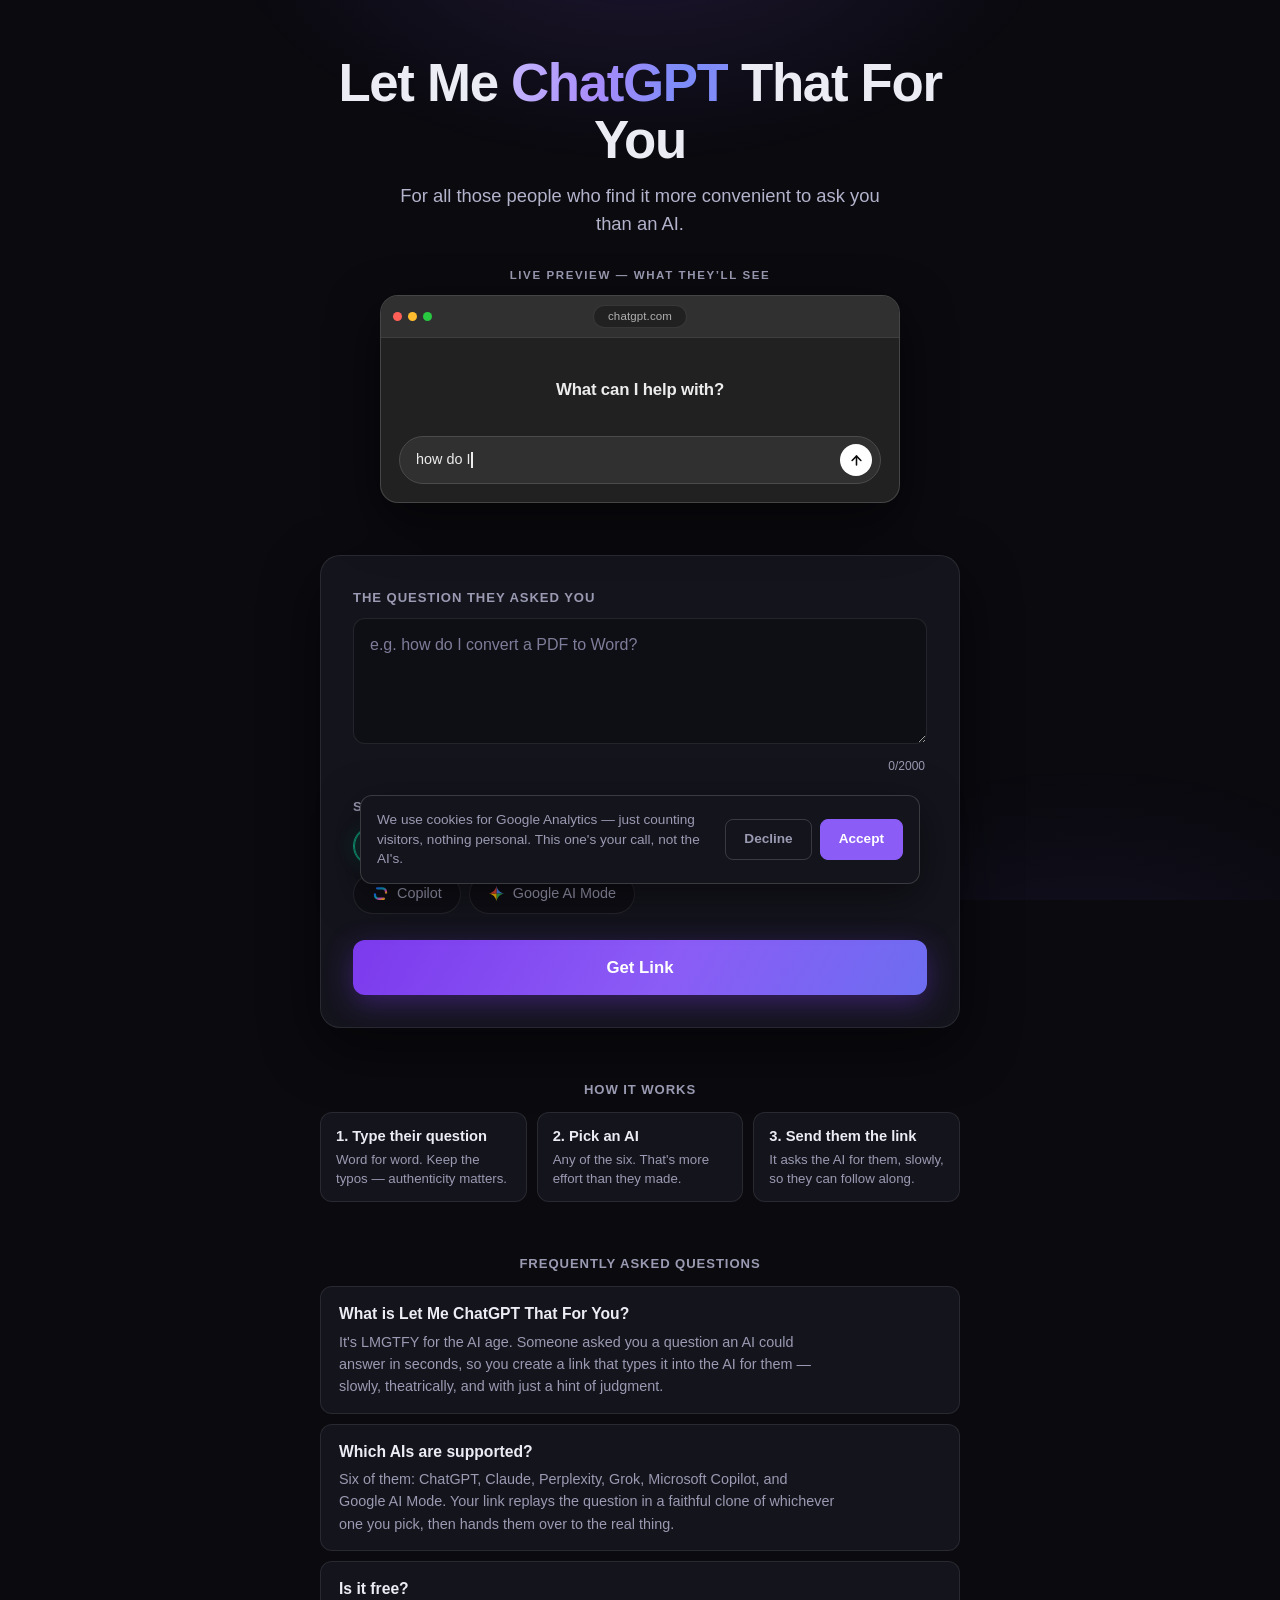
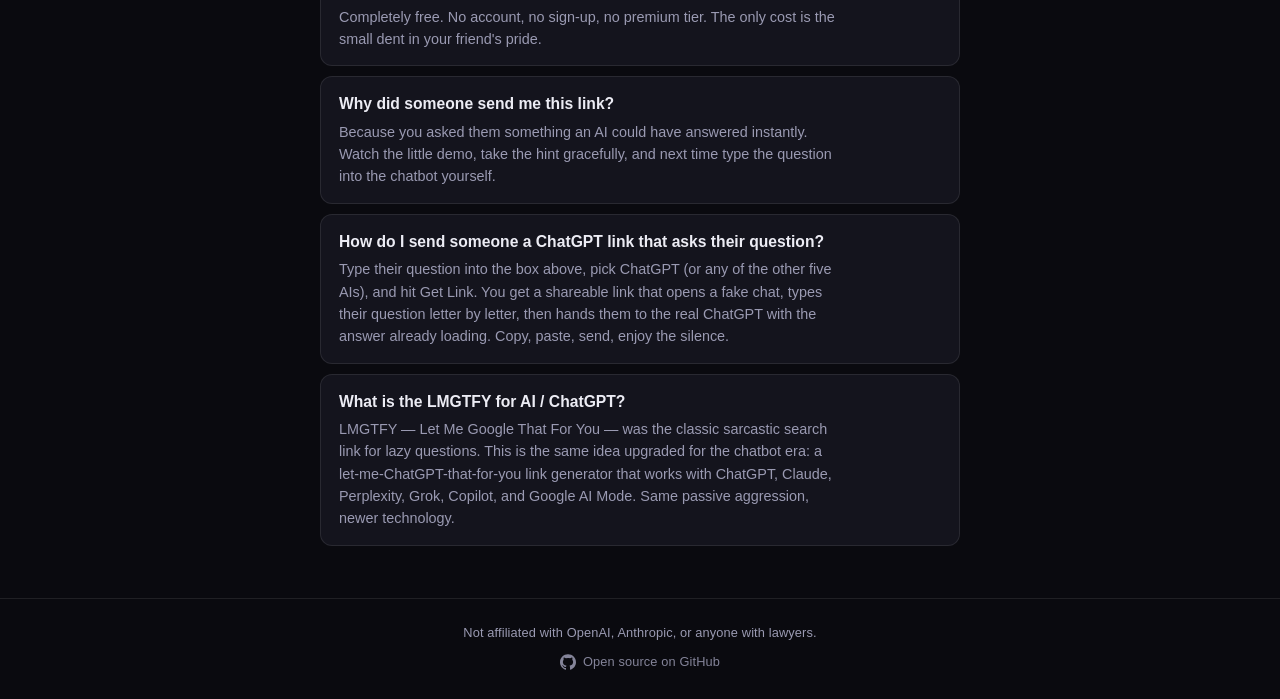
<file: index.html>
<!doctype html>
<html lang="en">
<head>
  <meta charset="utf-8">
  <meta name="viewport" content="width=device-width, initial-scale=1">
  <!-- Google Analytics (GA4) -->
  <script async src="https://www.googletagmanager.com/gtag/js?id=G-6Q1SXF8J2K"></script>
  <script>
    window.dataLayer = window.dataLayer || [];
    function gtag(){dataLayer.push(arguments);}
    gtag('js', new Date());
    // Consent Mode v2 — everything denied by default (cookieless) until the
    // visitor opts in via the banner; honor any previously stored choice.
    gtag('consent', 'default', {
      ad_storage: 'denied',
      ad_user_data: 'denied',
      ad_personalization: 'denied',
      analytics_storage: 'denied'
    });
    try {
      if (localStorage.getItem('lmcgtfy-consent') === 'granted') {
        gtag('consent', 'update', { analytics_storage: 'granted' });
      }
    } catch (e) {}
    gtag('config', 'G-6Q1SXF8J2K');
  </script>
  <title>Let Me ChatGPT That For You — Send a Link That Asks the AI</title>
  <meta name="description" content="Let me ChatGPT that for you — the LMGTFY for AI. Type their question, pick ChatGPT, Claude, Perplexity, Grok, Copilot or Google AI Mode, and send the link.">
  <link rel="canonical" href="https://www.lmcgtfy.lol/">
  <meta property="og:title" content="Let Me ChatGPT That For You">
  <meta property="og:description" content="The LMGTFY for AI. Type their question, pick an AI, send them a link that does the asking for them.">
  <meta property="og:type" content="website">
  <meta property="og:url" content="https://www.lmcgtfy.lol/">
  <meta property="og:site_name" content="Let Me ChatGPT That For You">
  <meta property="og:locale" content="en_US">
  <meta property="og:image" content="https://www.lmcgtfy.lol/og.png">
  <meta property="og:image:width" content="1200">
  <meta property="og:image:height" content="630">
  <meta property="og:image:alt" content="Let Me ChatGPT That For You — a fake AI chat composer typing someone's question">
  <meta name="twitter:card" content="summary_large_image">
  <meta name="twitter:title" content="Let Me ChatGPT That For You">
  <meta name="twitter:description" content="The LMGTFY for AI. Type their question, pick an AI, send them a link that does the asking for them.">
  <meta name="twitter:image" content="https://www.lmcgtfy.lol/og.png">
  <meta name="twitter:image:alt" content="Let Me ChatGPT That For You — a fake AI chat composer typing someone's question">
  <meta name="theme-color" content="#0a0a0f">
  <link rel="icon" href="data:image/svg+xml,%3Csvg xmlns='http://www.w3.org/2000/svg' viewBox='0 0 100 100'%3E%3Ctext y='.9em' font-size='90'%3E&%23129302;%3C/text%3E%3C/svg%3E">
  <link rel="icon" type="image/png" sizes="32x32" href="favicon-32.png">
  <link rel="apple-touch-icon" sizes="180x180" href="apple-touch-icon.png">
  <link rel="stylesheet" href="style.css">
  <script>
    // Pre-paint mode switch: on a share link (?q=...) hide the creator
    // landing before first paint so the playback prank never flashes the
    // builder UI. Mirrors app.js's q.trim() check; app.js still runs the show.
    try {
      var _q = new URLSearchParams(location.search).get('q');
      if (_q && _q.trim()) document.documentElement.className = 'is-playback';
    } catch (e) {}
  </script>
  <script type="application/ld+json">
  {
    "@context": "https://schema.org",
    "@type": "WebSite",
    "name": "Let Me ChatGPT That For You",
    "alternateName": "LMCGTFY",
    "url": "https://www.lmcgtfy.lol/"
  }
  </script>
  <script type="application/ld+json">
  {
    "@context": "https://schema.org",
    "@type": "WebApplication",
    "name": "Let Me ChatGPT That For You",
    "url": "https://www.lmcgtfy.lol/",
    "description": "Create a shareable link that types someone's question into ChatGPT, Claude, Perplexity, Grok, Copilot, or Google AI Mode for them — the LMGTFY for AI.",
    "applicationCategory": "EntertainmentApplication",
    "operatingSystem": "Any",
    "browserRequirements": "Requires JavaScript",
    "offers": {
      "@type": "Offer",
      "price": "0",
      "priceCurrency": "USD"
    }
  }
  </script>
  <script type="application/ld+json">
  {
    "@context": "https://schema.org",
    "@type": "FAQPage",
    "mainEntity": [
      {
        "@type": "Question",
        "name": "What is Let Me ChatGPT That For You?",
        "acceptedAnswer": {
          "@type": "Answer",
          "text": "It's LMGTFY for the AI age. Someone asked you a question an AI could answer in seconds, so you create a link that types it into the AI for them — slowly, theatrically, and with just a hint of judgment."
        }
      },
      {
        "@type": "Question",
        "name": "Which AIs are supported?",
        "acceptedAnswer": {
          "@type": "Answer",
          "text": "Six of them: ChatGPT, Claude, Perplexity, Grok, Microsoft Copilot, and Google AI Mode. Your link replays the question in a faithful clone of whichever one you pick, then hands them over to the real thing."
        }
      },
      {
        "@type": "Question",
        "name": "Is it free?",
        "acceptedAnswer": {
          "@type": "Answer",
          "text": "Completely free. No account, no sign-up, no premium tier. The only cost is the small dent in your friend's pride."
        }
      },
      {
        "@type": "Question",
        "name": "Why did someone send me this link?",
        "acceptedAnswer": {
          "@type": "Answer",
          "text": "Because you asked them something an AI could have answered instantly. Watch the little demo, take the hint gracefully, and next time type the question into the chatbot yourself."
        }
      },
      {
        "@type": "Question",
        "name": "How do I send someone a ChatGPT link that asks their question?",
        "acceptedAnswer": {
          "@type": "Answer",
          "text": "Type their question into the box above, pick ChatGPT (or any of the other five AIs), and hit Get Link. You get a shareable link that opens a fake chat, types their question letter by letter, then hands them to the real ChatGPT with the answer already loading. Copy, paste, send, enjoy the silence."
        }
      },
      {
        "@type": "Question",
        "name": "What is the LMGTFY for AI / ChatGPT?",
        "acceptedAnswer": {
          "@type": "Answer",
          "text": "LMGTFY — Let Me Google That For You — was the classic sarcastic search link for lazy questions. This is the same idea upgraded for the chatbot era: a let-me-ChatGPT-that-for-you link generator that works with ChatGPT, Claude, Perplexity, Grok, Copilot, and Google AI Mode. Same passive aggression, newer technology."
        }
      }
    ]
  }
  </script>
</head>
<body>

  <!-- ============ Inline logo sprites (geometric approximations, no external assets) ============ -->
  <svg width="0" height="0" style="position:absolute" aria-hidden="true" focusable="false">
    <defs>
      <linearGradient id="copilot-grad" x1="0" y1="0" x2="1" y2="1">
        <stop offset="0" stop-color="#1b6ef3"/>
        <stop offset=".4" stop-color="#00b3c6"/>
        <stop offset=".75" stop-color="#df4ec8"/>
        <stop offset="1" stop-color="#f7a829"/>
      </linearGradient>

      <!-- OpenAI-style hexagonal knot: one petal arc repeated 6x -->
      <symbol id="logo-chatgpt" viewBox="0 0 24 24">
        <g fill="none" stroke="currentColor" stroke-width="2" stroke-linecap="round" stroke-linejoin="round">
          <path d="M12 3.2a4.1 4.1 0 0 1 4.1 4.1v4.7"/>
          <path d="M12 3.2a4.1 4.1 0 0 1 4.1 4.1v4.7" transform="rotate(60 12 12)"/>
          <path d="M12 3.2a4.1 4.1 0 0 1 4.1 4.1v4.7" transform="rotate(120 12 12)"/>
          <path d="M12 3.2a4.1 4.1 0 0 1 4.1 4.1v4.7" transform="rotate(180 12 12)"/>
          <path d="M12 3.2a4.1 4.1 0 0 1 4.1 4.1v4.7" transform="rotate(240 12 12)"/>
          <path d="M12 3.2a4.1 4.1 0 0 1 4.1 4.1v4.7" transform="rotate(300 12 12)"/>
        </g>
      </symbol>

      <!-- Claude starburst: 10 tapered rays, alternating long/short -->
      <symbol id="logo-claude" viewBox="0 0 24 24">
        <g fill="#d97757">
          <path d="M11.2 12.5 12 2.4l.8 10.1Z"/>
          <path d="M11.2 12.5 12 4.3l.8 8.2Z" transform="rotate(36 12 12)"/>
          <path d="M11.2 12.5 12 2.4l.8 10.1Z" transform="rotate(72 12 12)"/>
          <path d="M11.2 12.5 12 4.3l.8 8.2Z" transform="rotate(108 12 12)"/>
          <path d="M11.2 12.5 12 2.4l.8 10.1Z" transform="rotate(144 12 12)"/>
          <path d="M11.2 12.5 12 4.3l.8 8.2Z" transform="rotate(180 12 12)"/>
          <path d="M11.2 12.5 12 2.4l.8 10.1Z" transform="rotate(216 12 12)"/>
          <path d="M11.2 12.5 12 4.3l.8 8.2Z" transform="rotate(252 12 12)"/>
          <path d="M11.2 12.5 12 2.4l.8 10.1Z" transform="rotate(288 12 12)"/>
          <path d="M11.2 12.5 12 4.3l.8 8.2Z" transform="rotate(324 12 12)"/>
        </g>
      </symbol>

      <!-- Perplexity: angular hourglass knot -->
      <symbol id="logo-perplexity" viewBox="0 0 24 24">
        <g fill="none" stroke="#20808d" stroke-width="2.2" stroke-linecap="round" stroke-linejoin="round">
          <path d="M12 2.5v19"/>
          <path d="M5 3v5.5l7 3.5 7-3.5V3"/>
          <path d="M5 21v-5.5l7-3.5 7 3.5V21"/>
        </g>
      </symbol>

      <!-- xAI-style diagonal slash mark -->
      <symbol id="logo-grok" viewBox="0 0 24 24">
        <g fill="currentColor">
          <path d="M17.6 2.5h3.5L8.4 21.5H4.9Z"/>
          <path d="M4.9 2.5h3.5l4.9 7.4-1.8 2.7Z"/>
        </g>
      </symbol>

      <!-- Copilot: two rounded ribbons forming a loop, gradient -->
      <symbol id="logo-copilot" viewBox="0 0 24 24">
        <g fill="none" stroke="url(#copilot-grad)" stroke-width="3.2" stroke-linecap="round">
          <path d="M7.2 4.6h7.2a5.4 5.4 0 0 1 5.4 5.4v.9"/>
          <path d="M16.8 19.4H9.6a5.4 5.4 0 0 1-5.4-5.4v-.9"/>
        </g>
      </symbol>

      <!-- Google AI Mode: 4-point star in the four Google colors -->
      <symbol id="logo-aimode" viewBox="0 0 24 24">
        <path fill="#4285f4" d="M12 1C13 6.8 17.2 11 23 12H12Z"/>
        <path fill="#34a853" d="M23 12C17.2 13 13 17.2 12 23V12Z"/>
        <path fill="#fbbc05" d="M12 23C11 17.2 6.8 13 1 12H12Z"/>
        <path fill="#ea4335" d="M1 12C6.8 11 11 6.8 12 1V12Z"/>
      </symbol>
    </defs>
  </svg>

  <!-- ============ CREATOR MODE ============ -->
  <main id="creator">
    <header class="hero">
      <h1>Let Me <span class="accent-text">ChatGPT</span> That For You</h1>
      <p class="tagline">For all those people who find it more convenient to ask you than an AI.</p>

      <p class="demo-label">Live preview &mdash; what they&rsquo;ll see</p>

      <!-- Decorative looping demo: cycles all 6 AI themes. Never focusable. -->
      <div id="hero-demo" class="hero-demo theme-chatgpt" aria-hidden="true">
        <div class="demo-window">
          <div class="demo-chrome">
            <span class="demo-dots"><i></i><i></i><i></i></span>
            <span class="demo-url" id="demo-url">chatgpt.com</span>
            <span class="demo-chrome-end"></span>
          </div>
          <div class="demo-body">
            <div class="demo-greeting">
              <svg class="demo-logo" focusable="false"><use id="demo-logo-use" href="#logo-chatgpt"></use></svg>
              <p class="demo-heading" id="demo-heading">What can I help with?</p>
            </div>
            <div class="demo-composer" id="demo-composer">
              <div class="demo-input">
                <span id="demo-placeholder" class="demo-placeholder">Ask anything</span><span id="demo-typed"></span><span id="demo-caret" class="demo-caret" hidden></span>
              </div>
              <span class="demo-send" id="demo-send">
                <svg viewBox="0 0 24 24" width="15" height="15" fill="none" stroke="currentColor" stroke-width="2.5" stroke-linecap="round" stroke-linejoin="round" focusable="false"><path d="M12 19V5"/><path d="M5 12l7-7 7 7"/></svg>
              </span>
            </div>
            <div class="demo-overlay" id="demo-overlay" hidden><p>See? That wasn&rsquo;t so hard.</p></div>
          </div>
        </div>
      </div>
    </header>

    <section class="builder" aria-label="Link builder">
      <label class="field-label" for="prompt-input">The question they asked you</label>
      <textarea id="prompt-input" maxlength="2000" rows="4"
        placeholder="e.g. how do I convert a PDF to Word?" spellcheck="false"></textarea>
      <div class="char-row"><span id="char-count">0</span>/2000</div>

      <div class="field-label">Send them to</div>
      <div class="ai-picker" role="radiogroup" aria-label="Pick an AI">
        <button type="button" class="pill selected" role="radio" aria-checked="true"  data-ai="chatgpt"><svg class="pill-logo" aria-hidden="true" focusable="false"><use href="#logo-chatgpt"></use></svg><span>ChatGPT</span></button>
        <button type="button" class="pill" role="radio" aria-checked="false" data-ai="claude"><svg class="pill-logo" aria-hidden="true" focusable="false"><use href="#logo-claude"></use></svg><span>Claude</span></button>
        <button type="button" class="pill" role="radio" aria-checked="false" data-ai="perplexity"><svg class="pill-logo" aria-hidden="true" focusable="false"><use href="#logo-perplexity"></use></svg><span>Perplexity</span></button>
        <button type="button" class="pill" role="radio" aria-checked="false" data-ai="grok"><svg class="pill-logo" aria-hidden="true" focusable="false"><use href="#logo-grok"></use></svg><span>Grok</span></button>
        <button type="button" class="pill" role="radio" aria-checked="false" data-ai="copilot"><svg class="pill-logo" aria-hidden="true" focusable="false"><use href="#logo-copilot"></use></svg><span>Copilot</span></button>
        <button type="button" class="pill" role="radio" aria-checked="false" data-ai="aimode"><svg class="pill-logo" aria-hidden="true" focusable="false"><use href="#logo-aimode"></use></svg><span>Google AI Mode</span></button>
      </div>

      <button id="generate-btn" class="btn-primary" type="button">Get Link</button>

      <div id="result" class="result" hidden>
        <input id="share-url" type="text" readonly aria-label="Shareable link">
        <div class="result-actions">
          <button id="copy-btn" class="btn-secondary" type="button" aria-live="polite" aria-label="Copy link to clipboard">Copy</button>
          <button id="preview-btn" class="btn-secondary" type="button" aria-label="Preview the link in a new tab">Preview</button>
        </div>
      </div>
    </section>

    <section class="how" aria-labelledby="how-heading">
      <h2 id="how-heading">How it works</h2>
      <ol class="steps">
        <li><strong>1. Type their question</strong><span>Word for word. Keep the typos — authenticity matters.</span></li>
        <li><strong>2. Pick an AI</strong><span>Any of the six. That's more effort than they made.</span></li>
        <li><strong>3. Send them the link</strong><span>It asks the AI for them, slowly, so they can follow along.</span></li>
      </ol>
    </section>

    <section class="faq" aria-labelledby="faq-heading">
      <h2 id="faq-heading">Frequently asked questions</h2>
      <div class="faq-item">
        <h3>What is Let Me ChatGPT That For You?</h3>
        <p>It's LMGTFY for the AI age. Someone asked you a question an AI could answer in seconds, so you create a link that types it into the AI for them — slowly, theatrically, and with just a hint of judgment.</p>
      </div>
      <div class="faq-item">
        <h3>Which AIs are supported?</h3>
        <p>Six of them: ChatGPT, Claude, Perplexity, Grok, Microsoft Copilot, and Google AI Mode. Your link replays the question in a faithful clone of whichever one you pick, then hands them over to the real thing.</p>
      </div>
      <div class="faq-item">
        <h3>Is it free?</h3>
        <p>Completely free. No account, no sign-up, no premium tier. The only cost is the small dent in your friend's pride.</p>
      </div>
      <div class="faq-item">
        <h3>Why did someone send me this link?</h3>
        <p>Because you asked them something an AI could have answered instantly. Watch the little demo, take the hint gracefully, and next time type the question into the chatbot yourself.</p>
      </div>
      <div class="faq-item">
        <h3>How do I send someone a ChatGPT link that asks their question?</h3>
        <p>Type their question into the box above, pick ChatGPT (or any of the other five AIs), and hit Get Link. You get a shareable link that opens a fake chat, types their question letter by letter, then hands them to the real ChatGPT with the answer already loading. Copy, paste, send, enjoy the silence.</p>
      </div>
      <div class="faq-item">
        <h3>What is the LMGTFY for AI / ChatGPT?</h3>
        <p>LMGTFY — Let Me Google That For You — was the classic sarcastic search link for lazy questions. This is the same idea upgraded for the chatbot era: a let-me-ChatGPT-that-for-you link generator that works with ChatGPT, Claude, Perplexity, Grok, Copilot, and Google AI Mode. Same passive aggression, newer technology.</p>
      </div>
    </section>
  </main>

  <!-- ============ PLAYBACK MODE ============ -->
  <main id="playback" hidden>
    <a id="skip-link" class="skip" href="#">Skip &rarr;</a>
    <div class="stage" aria-hidden="true">
      <div class="stage-greeting">
        <svg class="stage-logo" aria-hidden="true" focusable="false"><use id="stage-logo-use" href="#logo-chatgpt"></use></svg>
        <p class="stage-heading" id="chat-hint">What can I help with?</p>
      </div>
      <div class="composer" id="composer">
        <span class="composer-plus" aria-hidden="true">
          <svg viewBox="0 0 24 24" width="20" height="20" fill="none" stroke="currentColor" stroke-width="2" stroke-linecap="round"><path d="M12 5v14M5 12h14"/></svg>
        </span>
        <div class="composer-input" id="composer-input">
          <span id="placeholder" class="composer-placeholder">Ask anything</span><span id="typed-text"></span><span id="caret" class="caret" hidden></span>
        </div>
        <button id="send-btn" class="send-btn" type="button" tabindex="-1" aria-label="Send">
          <svg viewBox="0 0 24 24" width="18" height="18" fill="none" stroke="currentColor" stroke-width="2.5" stroke-linecap="round" stroke-linejoin="round"><path d="M12 19V5"/><path d="M5 12l7-7 7 7"/></svg>
        </button>
      </div>
    </div>
    <p class="playback-note">Watch closely. This is the hard part.</p>
  </main>

  <!-- Fake mouse cursor -->
  <div id="cursor" class="fake-cursor" hidden>
    <svg width="26" height="26" viewBox="0 0 24 24" xmlns="http://www.w3.org/2000/svg">
      <path d="M5 2 L5 19 L9.4 15.2 L12 21.2 L14.6 20 L12 14.2 L17.8 13.8 Z"
            fill="#f4f4f8" stroke="#16161e" stroke-width="1.4" stroke-linejoin="round"/>
    </svg>
  </div>

  <!-- Snarky overlay -->
  <div id="overlay" class="overlay" hidden>
    <p>See? That wasn&rsquo;t so hard.</p>
    <p id="dest-url" class="dest-url" hidden></p>
  </div>

  <noscript>
    <p class="noscript">This thing needs JavaScript. You could ask an AI how to enable it.</p>
  </noscript>

  <!-- Cookie consent (Consent Mode v2) — shown only on the landing page -->
  <div id="cookie-banner" class="cookie-banner" hidden role="dialog" aria-label="Cookie consent" aria-live="polite">
    <p class="cookie-text">We use cookies for Google Analytics — just counting visitors, nothing personal. This one's your call, not the AI's.</p>
    <div class="cookie-actions">
      <button id="cookie-decline" class="cookie-btn cookie-decline" type="button">Decline</button>
      <button id="cookie-accept" class="cookie-btn cookie-accept" type="button">Accept</button>
    </div>
  </div>

  <footer>
    <p class="footer-note">Not affiliated with OpenAI, Anthropic, or anyone with lawyers.</p>
    <a class="footer-gh" href="https://github.com/mpvasilis/chatgptitforyou" target="_blank" rel="noopener noreferrer" aria-label="View source on GitHub (opens in a new tab)">
      <svg viewBox="0 0 24 24" width="16" height="16" fill="currentColor" aria-hidden="true" focusable="false"><path d="M12 .5C5.37.5 0 5.78 0 12.29c0 5.21 3.44 9.63 8.2 11.19.6.11.82-.25.82-.57v-2.02c-3.34.71-4.04-1.58-4.04-1.58-.55-1.36-1.34-1.72-1.34-1.72-1.09-.73.08-.72.08-.72 1.2.08 1.84 1.21 1.84 1.21 1.07 1.79 2.81 1.27 3.49.97.11-.76.42-1.27.76-1.56-2.67-.3-5.47-1.31-5.47-5.83 0-1.29.47-2.34 1.24-3.17-.12-.3-.54-1.52.12-3.16 0 0 1.01-.32 3.3 1.21a11.5 11.5 0 0 1 3-.4c1.02.01 2.04.14 3 .4 2.29-1.53 3.3-1.21 3.3-1.21.66 1.64.24 2.86.12 3.16.77.83 1.24 1.88 1.24 3.17 0 4.53-2.81 5.53-5.49 5.82.43.36.81 1.09.81 2.2v3.26c0 .32.22.69.83.57C20.56 21.91 24 17.5 24 12.29 24 5.78 18.63.5 12 .5z"/></svg>
      <span>Open source on GitHub</span>
    </a>
  </footer>

  <script src="app.js" defer></script>
</body>
</html>
</file>
<file: style.css>
/* ===== Let Me ChatGPT That For You ===== */

:root {
  --bg: #0a0a0f;
  --panel: #14141d;
  --panel-2: #0e0e15;
  --border: rgba(255, 255, 255, 0.09);
  --border-strong: rgba(255, 255, 255, 0.16);
  --text: #ececf4;
  --muted: #9a9ab2;
  --accent: #8b5cf6;
  --accent-bright: #a78bfa;
  --accent-glow: rgba(139, 92, 246, 0.35);
  --radius-lg: 20px;
  --radius-md: 12px;
  --space-section: clamp(36px, 6vh, 52px);
  --font: -apple-system, BlinkMacSystemFont, "Segoe UI", Roboto, Helvetica,
    Arial, sans-serif, "Apple Color Emoji", "Segoe UI Emoji";
}

* { box-sizing: border-box; }

html, body { margin: 0; padding: 0; }

body {
  min-height: 100vh;
  min-height: 100dvh;
  display: flex;
  flex-direction: column;
  background: var(--bg);
  color: var(--text);
  font-family: var(--font);
  line-height: 1.5;
  -webkit-font-smoothing: antialiased;
}

/* ambient glow */
body::before {
  content: "";
  position: fixed;
  inset: 0;
  pointer-events: none;
  background:
    radial-gradient(600px 360px at 50% -10%, rgba(139, 92, 246, 0.16), transparent 70%),
    radial-gradient(500px 320px at 85% 110%, rgba(139, 92, 246, 0.08), transparent 70%);
  z-index: 0;
}

main {
  position: relative;
  z-index: 1;
  width: 100%;
  max-width: 680px;
  margin: 0 auto;
  padding: clamp(28px, 6vh, 64px) 20px var(--space-section);
  flex: 1;
}

/* ===================== Creator mode ===================== */

.hero { text-align: center; margin-bottom: var(--space-section); }

.hero h1 {
  font-size: clamp(2.05rem, 6vw, 3.3rem);
  font-weight: 800;
  letter-spacing: -0.025em;
  line-height: 1.08;
  margin: 0 0 14px;
}

.accent-text {
  background: linear-gradient(95deg, #c4b5fd 0%, var(--accent-bright) 40%, #7c8cf8 78%, #818cf8 100%);
  -webkit-background-clip: text;
  background-clip: text;
  -webkit-text-fill-color: transparent;
  color: var(--accent-bright);
}

.tagline {
  color: #b3b3cc;
  font-size: clamp(1rem, 2.6vw, 1.15rem);
  margin: 0 auto;
  max-width: 50ch;
}

.demo-label {
  margin: 30px 0 10px;
  font-size: 0.72rem;
  font-weight: 600;
  text-transform: uppercase;
  letter-spacing: 0.14em;
  color: var(--muted);
}

/* ---- hero demo: decorative mini playback stage, loops the 6 themes ----
   The .theme-<ai> classes only define --stage-* custom properties, so
   putting one on the demo container cascades the palette to everything
   inside. body.playback-stage rules don't apply here — the demo has its
   own small skin below, reusing the same vars. */

.hero-demo {
  max-width: 520px;
  width: 100%;
  margin: 0 auto;
  text-align: left;
  pointer-events: none;
  -webkit-user-select: none;
  user-select: none;
}

.demo-window {
  position: relative;
  overflow: hidden;
  background: var(--stage-bg, var(--panel));
  color: var(--stage-text, var(--text));
  border: 1px solid var(--border-strong);
  border-radius: 18px;
  box-shadow: 0 18px 50px rgba(0, 0, 0, 0.5);
  transition: background-color 0.45s ease, color 0.45s ease;
}

/* fake browser chrome: traffic lights + address pill, skinned by --stage-* */
.demo-chrome {
  display: grid;
  grid-template-columns: 1fr minmax(0, auto) 1fr;
  align-items: center;
  gap: 10px;
  padding: 9px 12px;
  background: var(--stage-composer-bg, var(--panel-2));
  border-bottom: 1px solid rgba(127, 127, 127, 0.18);
  transition: background-color 0.45s ease;
}

.demo-dots {
  display: flex;
  gap: 6px;
  justify-self: start;
}

.demo-dots i {
  width: 9px;
  height: 9px;
  border-radius: 50%;
}

.demo-dots i:nth-child(1) { background: #ff5f57; }
.demo-dots i:nth-child(2) { background: #febc2e; }
.demo-dots i:nth-child(3) { background: #28c840; }

.demo-url {
  justify-self: center;
  min-width: 0;
  max-width: 100%;
  overflow: hidden;
  text-overflow: ellipsis;
  white-space: nowrap;
  font-size: 0.72rem;
  line-height: 1;
  letter-spacing: 0.01em;
  padding: 5px 14px;
  border-radius: 999px;
  background: var(--stage-url-bg, var(--stage-bg, var(--bg)));
  color: var(--stage-muted, var(--muted));
  border: 1px solid rgba(127, 127, 127, 0.24);
  transition: background-color 0.45s ease, color 0.45s ease;
}

.demo-body {
  position: relative;
  padding: 22px 18px 18px;
}

.demo-greeting {
  display: flex;
  flex-direction: column;
  align-items: center;
  justify-content: center;
  gap: 8px;
  min-height: 60px;
  margin-bottom: 16px;
  text-align: center;
}

.demo-logo {
  width: 26px;
  height: 26px;
  flex: none;
  color: var(--stage-text, var(--text));
}

.demo-heading {
  margin: 0;
  font-family: var(--stage-font-heading, var(--font));
  font-size: 1.05rem;
  font-weight: 600;
  letter-spacing: -0.01em;
  color: var(--stage-text, var(--text));
}

/* per-theme quirks, mirroring the real stage */
.theme-chatgpt .demo-logo { display: none; }

.theme-claude .demo-greeting,
.theme-grok .demo-greeting {
  flex-direction: row;
  justify-content: center;
  gap: 8px;
}

.theme-claude .demo-logo { width: 20px; height: 20px; }
.theme-claude .demo-heading { font-weight: 500; font-size: 1.15rem; }
.theme-grok .demo-heading { font-weight: 700; font-size: 1.15rem; }

.theme-aimode .demo-heading {
  font-weight: 500;
  background: linear-gradient(90deg, #4285f4, #9b72cb, #d96570);
  -webkit-background-clip: text;
  background-clip: text;
  -webkit-text-fill-color: transparent;
}

.demo-composer {
  display: flex;
  align-items: center;
  gap: 8px;
  background: var(--stage-composer-bg, var(--panel-2));
  border: 1px solid var(--stage-composer-border, var(--border));
  border-radius: var(--stage-radius, 14px);
  padding: 6px 8px;
  box-shadow: var(--stage-composer-shadow, none);
  transition: background-color 0.45s ease, border-color 0.2s ease, box-shadow 0.45s ease;
}

.demo-composer.focused {
  border-color: var(--stage-focus-border, var(--accent));
}

.demo-input {
  flex: 1;
  min-height: 34px;
  display: flex;
  align-items: center;
  padding: 4px 8px;
  font-size: 0.9rem;
  white-space: nowrap;
  overflow: hidden;
  color: var(--stage-text, var(--text));
}

.demo-placeholder { color: var(--stage-muted, #7d7d99); }

/* every skinned surface tweens together on theme hops */
.demo-heading,
.demo-logo,
.demo-input,
.demo-placeholder {
  transition: color 0.45s ease;
}

.demo-caret {
  display: inline-block;
  width: 2px;
  height: 1.1em;
  margin-left: 1px;
  flex: none;
  background: var(--stage-text, var(--text));
  animation: blink 1s steps(1, end) infinite;
}

.demo-caret.typing { animation: none; opacity: 1; }

.demo-send {
  flex: none;
  width: 32px;
  height: 32px;
  display: grid;
  place-items: center;
  color: var(--stage-send-fg, #fff);
  background: var(--stage-send-bg, linear-gradient(120deg, #7c3aed, #8b5cf6));
  border-radius: var(--stage-send-radius, 50%);
  transition: transform 0.12s, filter 0.12s, background-color 0.45s ease, color 0.45s ease;
}

.demo-send.pressed { transform: scale(0.8); filter: brightness(1.12); }

.theme-chatgpt .demo-send { visibility: hidden; }
.theme-chatgpt .demo-composer.has-text .demo-send { visibility: visible; }

.demo-overlay {
  position: absolute;
  inset: 0;
  display: grid;
  place-items: center;
  padding: 16px;
  background: var(--stage-overlay-bg, rgba(6, 6, 10, 0.82));
  backdrop-filter: blur(4px);
  -webkit-backdrop-filter: blur(4px);
  animation: fade-in 0.3s ease-out;
  transition: opacity 0.3s ease;
}

.demo-overlay.fading { opacity: 0; }

.demo-overlay p {
  margin: 0;
  font-size: 1.05rem;
  font-weight: 700;
  letter-spacing: -0.01em;
  text-align: center;
  color: var(--stage-text, var(--text));
}

.builder {
  background: var(--panel);
  border: 1px solid var(--border);
  border-radius: var(--radius-lg);
  padding: clamp(20px, 4vw, 32px);
  box-shadow: 0 20px 60px rgba(0, 0, 0, 0.45);
}

.field-label {
  display: block;
  font-size: 0.82rem;
  font-weight: 600;
  text-transform: uppercase;
  letter-spacing: 0.07em;
  color: var(--muted);
  margin: 0 0 10px;
}

#prompt-input {
  width: 100%;
  resize: vertical;
  min-height: 110px;
  background: var(--panel-2);
  border: 1px solid var(--border);
  border-radius: var(--radius-md);
  color: var(--text);
  font: inherit;
  font-size: 1rem;
  padding: 14px 16px;
  outline: none;
  transition: border-color 0.15s, box-shadow 0.15s;
}

#prompt-input::placeholder { color: #7d7d99; }

#prompt-input:focus {
  border-color: var(--accent);
  box-shadow: 0 0 0 3px var(--accent-glow);
}

#prompt-input.error {
  border-color: #f87171;
  box-shadow: 0 0 0 3px rgba(248, 113, 113, 0.25);
}

.char-row {
  text-align: right;
  font-size: 0.75rem;
  color: var(--muted);
  margin: 6px 2px 22px;
  font-variant-numeric: tabular-nums;
}

.ai-picker {
  display: flex;
  flex-wrap: wrap;
  gap: 8px;
  margin-bottom: 26px;
}

.pill {
  display: inline-flex;
  align-items: center;
  gap: 8px;
  font: inherit;
  font-size: 0.9rem;
  font-weight: 500;
  color: var(--muted);
  background: var(--panel-2);
  border: 1px solid var(--border);
  border-radius: 999px;
  padding: 8px 18px;
  cursor: pointer;
  transition: border-color 0.15s, color 0.15s, background 0.15s, transform 0.1s;
}

.pill-logo {
  width: 17px;
  height: 17px;
  flex: none;
}

.pill:hover { border-color: var(--border-strong); color: var(--text); }
.pill:active { transform: scale(0.97); }

/* per-AI brand accent drives both hover and selected states */
.pill { --pill-accent: var(--accent); }
.pill[data-ai="chatgpt"]    { --pill-accent: #10a37f; }
.pill[data-ai="claude"]     { --pill-accent: #d97757; }
.pill[data-ai="perplexity"] { --pill-accent: #20808d; }
.pill[data-ai="grok"]       { --pill-accent: #e8e8e8; }
.pill[data-ai="copilot"]    { --pill-accent: #0078d4; }
.pill[data-ai="aimode"]     { --pill-accent: #4285f4; }

.pill:hover:not(.selected) { border-color: var(--pill-accent); }

.pill.selected {
  color: #fff;
  border-color: var(--pill-accent);
  box-shadow: 0 0 0 1px var(--pill-accent) inset,
    0 0 18px color-mix(in srgb, var(--pill-accent) 20%, transparent);
  background: color-mix(in srgb, var(--pill-accent) 14%, transparent);
}

.btn-primary {
  width: 100%;
  font: inherit;
  font-size: 1.05rem;
  font-weight: 700;
  color: #fff;
  background: linear-gradient(120deg, #7c3aed, #8b5cf6 55%, #6d6df0);
  border: none;
  border-radius: var(--radius-md);
  padding: 15px 24px;
  cursor: pointer;
  transition: filter 0.15s, transform 0.1s, box-shadow 0.2s;
  box-shadow: 0 8px 28px rgba(124, 58, 237, 0.35);
}

.btn-primary:hover {
  filter: brightness(1.08);
  box-shadow: 0 10px 36px rgba(124, 58, 237, 0.52);
}
.btn-primary:active { transform: translateY(1px) scale(0.995); }

.result {
  margin-top: 22px;
  padding-top: 22px;
  border-top: 1px solid var(--border);
  display: flex;
  flex-direction: column;
  gap: 10px;
}

#share-url {
  width: 100%;
  font: inherit;
  font-size: 1rem; /* 16px minimum stops iOS Safari focus auto-zoom */
  color: var(--accent-bright);
  background: var(--panel-2);
  border: 1px solid var(--border);
  border-radius: var(--radius-md);
  padding: 12px 14px;
  outline: none;
  white-space: nowrap;
  overflow: hidden;
  text-overflow: ellipsis;
}

#share-url:focus {
  border-color: var(--accent);
  box-shadow: 0 0 0 3px var(--accent-glow);
}

.result-actions { display: flex; gap: 10px; }

.btn-secondary {
  flex: 1;
  font: inherit;
  font-size: 0.95rem;
  font-weight: 600;
  color: var(--text);
  background: var(--panel-2);
  border: 1px solid var(--border-strong);
  border-radius: var(--radius-md);
  padding: 11px 18px;
  cursor: pointer;
  transition: border-color 0.15s, background 0.15s, transform 0.1s;
}

.btn-secondary:hover { border-color: var(--accent); background: rgba(139, 92, 246, 0.1); }
.btn-secondary:active { transform: scale(0.98); }
.btn-secondary.copied {
  color: var(--accent-bright);
  border-color: var(--accent);
  animation: copied-pop 0.32s ease-out;
}
.btn-secondary.copy-error { color: #f87171; border-color: #f87171; }

@keyframes copied-pop { 45% { transform: scale(1.07); } }

.pill:focus-visible,
.btn-primary:focus-visible,
.btn-secondary:focus-visible,
.skip:focus-visible {
  outline: 2px solid var(--accent-bright);
  outline-offset: 2px;
}

/* ---- how it works ---- */

.how { margin-top: var(--space-section); }

.how h2,
.faq h2 {
  font-size: 0.82rem;
  font-weight: 600;
  text-transform: uppercase;
  letter-spacing: 0.07em;
  color: var(--muted);
  margin: 0 0 12px;
  text-align: center;
}

.steps {
  list-style: none;
  display: grid;
  grid-template-columns: repeat(3, 1fr);
  gap: 10px;
  margin: 0;
  padding: 0;
}

.steps li {
  background: var(--panel);
  border: 1px solid var(--border);
  border-radius: var(--radius-md);
  padding: 13px 15px;
  font-size: 0.83rem;
  line-height: 1.45;
  color: var(--muted);
  transition: border-color 0.2s ease;
}

.steps li:hover {
  border-color: var(--border-strong);
}

.steps strong {
  display: block;
  color: var(--text);
  font-size: 0.92rem;
  font-weight: 600;
  margin-bottom: 3px;
}

@media (max-width: 560px) {
  .steps { grid-template-columns: 1fr; }
}

/* ---- entrance: decorative fade-up, gated for reduced-motion users
   (unlike the demo typing, which is content and always runs) ---- */

@media (prefers-reduced-motion: no-preference) {
  .hero, .builder, .how, .faq {
    animation: fade-up 0.55s ease-out backwards;
  }
  .builder { animation-delay: 0.08s; }
  .how { animation-delay: 0.16s; }
  .faq { animation-delay: 0.22s; }
}

@keyframes fade-up {
  from { opacity: 0; transform: translateY(14px); }
}

/* ---- FAQ ---- */

.faq { margin-top: var(--space-section); }

.faq-item {
  background: var(--panel);
  border: 1px solid var(--border);
  border-radius: var(--radius-md);
  padding: 15px 18px;
  margin: 0 0 10px;
  transition: border-color 0.2s ease;
}
.faq-item:last-child { margin-bottom: 0; }

.faq-item:hover {
  border-color: var(--border-strong);
}

.faq-item h3 {
  font-size: 0.98rem;
  font-weight: 600;
  margin: 0 0 5px;
  color: var(--text);
}

.faq-item p {
  margin: 0;
  color: var(--muted);
  font-size: 0.9rem;
  line-height: 1.55;
  max-width: 62ch;
}

/* ===================== Playback mode ===================== */

/* Pre-paint guard: the inline head script tags <html> with .is-playback on
   share links (?q=...) so the creator landing never flashes before app.js
   swaps modes. */
html.is-playback #creator { display: none !important; }

#playback {
  display: flex;
  flex-direction: column;
  justify-content: center;
}

/* ---- per-AI stage themes (applied to <body> in playback only) ---- */

body.playback-stage {
  background: var(--stage-bg);
  color: var(--stage-text);
}

/* kill the violet ambient glow on themed stages */
body.playback-stage::before { display: none; }

.theme-chatgpt {
  --stage-bg: #212121;
  --stage-text: #ececec;
  --stage-muted: #b0b0b0;
  --stage-composer-bg: #303030;
  --stage-composer-border: transparent;
  --stage-radius: 28px;
  --stage-accent: #ffffff;
  --stage-font-heading: var(--font);
  --stage-focus-border: #4a4a4a;
  --stage-composer-shadow: none;
  --stage-send-bg: #ffffff;
  --stage-send-fg: #0d0d0d;
  --stage-send-radius: 50%;
  --stage-overlay-bg: rgba(13, 13, 13, 0.85);
  --cursor-fill: #f4f4f8;
  --cursor-stroke: #16161e;
}

.theme-claude {
  --stage-bg: #faf9f5;
  --stage-url-bg: #f0eee6;
  --stage-text: #3d3929;
  --stage-muted: #87867f;
  --stage-composer-bg: #ffffff;
  --stage-composer-border: #e8e6dc;
  --stage-radius: 16px;
  --stage-accent: #d97757;
  --stage-font-heading: Georgia, "Times New Roman", Times, serif;
  --stage-focus-border: #d1cfc2;
  --stage-composer-shadow: 0 4px 16px rgba(61, 57, 41, 0.07);
  --stage-send-bg: #d97757;
  --stage-send-fg: #ffffff;
  --stage-send-radius: 10px;
  --stage-overlay-bg: rgba(250, 249, 245, 0.9);
  --cursor-fill: #2d2a20;
  --cursor-stroke: #ffffff;
}

.theme-perplexity {
  --stage-bg: #191a1a;
  --stage-text: #e8e8e6;
  --stage-muted: #8d9494;
  --stage-composer-bg: #202222;
  --stage-composer-border: #2d2f2f;
  --stage-radius: 12px;
  --stage-accent: #20808d;
  --stage-font-heading: Georgia, "Times New Roman", serif;
  --stage-focus-border: #20808d;
  --stage-composer-shadow: none;
  --stage-send-bg: #20808d;
  --stage-send-fg: #ffffff;
  --stage-send-radius: 50%;
  --stage-overlay-bg: rgba(16, 17, 17, 0.85);
  --cursor-fill: #f4f4f8;
  --cursor-stroke: #16161e;
}

.theme-grok {
  --stage-bg: #000000;
  --stage-text: #ffffff;
  --stage-muted: #8a8a8a;
  --stage-composer-bg: #141414;
  --stage-composer-border: #2a2a2a;
  --stage-radius: 24px;
  --stage-accent: #ffffff;
  --stage-font-heading: var(--font);
  --stage-focus-border: #444444;
  --stage-composer-shadow: none;
  --stage-send-bg: #ffffff;
  --stage-send-fg: #000000;
  --stage-send-radius: 50%;
  --stage-overlay-bg: rgba(0, 0, 0, 0.85);
  --cursor-fill: #f4f4f8;
  --cursor-stroke: #16161e;
}

.theme-copilot {
  --stage-bg: #f7f3ee;
  --stage-url-bg: #ece5da;
  --stage-text: #1a1a1a;
  --stage-muted: #6e675c;
  --stage-composer-bg: #ffffff;
  --stage-composer-border: #e3ddd3;
  --stage-radius: 24px;
  --stage-accent: #0078d4;
  --stage-font-heading: var(--font);
  --stage-focus-border: #cfc7b9;
  --stage-composer-shadow: 0 2px 10px rgba(26, 26, 26, 0.05);
  --stage-send-bg: linear-gradient(135deg, #0078d4, #8b5cf6);
  --stage-send-fg: #ffffff;
  --stage-send-radius: 50%;
  --stage-overlay-bg: rgba(247, 243, 238, 0.9);
  --cursor-fill: #2a2622;
  --cursor-stroke: #ffffff;
}

.theme-aimode {
  --stage-bg: #ffffff;
  --stage-url-bg: #f1f3f4;
  --stage-text: #1f1f1f;
  --stage-muted: #5f6368;
  --stage-composer-bg: #ffffff;
  --stage-composer-border: #e8eaed;
  --stage-radius: 28px;
  --stage-accent: #4285f4;
  --stage-font-heading: var(--font);
  --stage-focus-border: #dfe1e5;
  --stage-composer-shadow: 0 2px 8px rgba(0, 0, 0, 0.15);
  --stage-send-bg: #4285f4;
  --stage-send-fg: #ffffff;
  --stage-send-radius: 50%;
  --stage-overlay-bg: rgba(255, 255, 255, 0.9);
  --cursor-fill: #1f1f1f;
  --cursor-stroke: #ffffff;
}

/* ---- skip link (adapts to light stages) ---- */

.skip {
  position: fixed;
  top: 18px;
  right: 22px;
  z-index: 60;
  color: var(--muted);
  text-decoration: none;
  font-size: 0.9rem;
  padding: 10px 14px;
  border: 1px solid var(--border);
  background: var(--panel);
  border-radius: 8px;
  transition: color 0.15s, background 0.15s, border-color 0.15s;
}

.skip:hover {
  color: var(--accent-bright);
  background: rgba(139, 92, 246, 0.1);
  border-color: var(--accent);
}

body.playback-stage .skip {
  /* stage ink, not muted — --stage-muted fails WCAG AA contrast on the
     light Claude composer background */
  color: var(--stage-text);
  background: var(--stage-composer-bg);
  border-color: var(--stage-composer-border);
  box-shadow: var(--stage-composer-shadow);
}

body.playback-stage .skip:hover {
  color: var(--stage-text);
  border-color: var(--stage-accent);
}

body.playback-stage .skip:focus-visible {
  outline-color: var(--stage-accent);
}

/* ---- stage: greeting + composer, the fake new-chat screen ---- */

.stage-greeting {
  display: flex;
  flex-direction: column;
  align-items: center;
  gap: 16px;
  margin-bottom: 28px;
  text-align: center;
}

.stage-logo {
  width: 48px;
  height: 48px;
  flex: none;
  color: var(--stage-text, var(--text));
}

.stage-heading {
  margin: 0;
  font-family: var(--stage-font-heading, var(--font));
  font-size: clamp(1.5rem, 4.5vw, 1.9rem);
  font-weight: 600;
  letter-spacing: -0.01em;
  color: var(--stage-text, var(--text));
}

/* ChatGPT: the real new-chat screen has no logo above the greeting */
.theme-chatgpt .stage-logo { display: none; }

/* Claude & Grok: logo sits beside the heading */
.theme-claude .stage-greeting,
.theme-grok .stage-greeting {
  flex-direction: row;
  justify-content: center;
  gap: 12px;
}

.theme-claude .stage-logo { width: 30px; height: 30px; }
.theme-claude .stage-heading {
  font-weight: 500;
  font-size: clamp(1.8rem, 5vw, 2.3rem);
  letter-spacing: -0.015em;
}

.theme-grok .stage-logo { width: 38px; height: 38px; }
.theme-grok .stage-heading {
  font-weight: 700;
  font-size: clamp(1.9rem, 5.5vw, 2.4rem);
}

/* Perplexity: lowercase serif-style wordmark under the logo */
.theme-perplexity .stage-heading {
  font-weight: 400;
  letter-spacing: 0.03em;
  font-size: clamp(1.7rem, 5vw, 2.1rem);
}

.theme-aimode .stage-heading {
  font-weight: 500;
  /* Gemini-family gradient wordmark; color stays as fallback */
  background: linear-gradient(90deg, #4285f4, #9b72cb, #d96570);
  -webkit-background-clip: text;
  background-clip: text;
  -webkit-text-fill-color: transparent;
}

/* ---- composer ---- */

.composer {
  display: flex;
  align-items: flex-end;
  gap: 8px;
  background: var(--stage-composer-bg, var(--panel-2));
  border: 1px solid var(--stage-composer-border, var(--border));
  border-radius: var(--stage-radius, 14px);
  padding: 8px 10px;
  box-shadow: var(--stage-composer-shadow, none);
  transition: border-color 0.2s, box-shadow 0.2s;
}

.composer.focused {
  border-color: var(--stage-focus-border, var(--stage-accent, var(--accent)));
}

/* the little "+" on the left — ChatGPT theme only */
.composer-plus { display: none; }

.theme-chatgpt .composer-plus {
  display: grid;
  place-items: center;
  width: 36px;
  height: 36px;
  margin-bottom: 4px;
  flex: none;
  border-radius: 50%;
  color: var(--stage-muted);
}

.composer-input {
  flex: 1;
  min-height: 44px;
  max-height: 38vh;
  overflow-y: auto;
  background: transparent;
  border: none;
  padding: 10px 8px;
  font-size: 1rem;
  white-space: pre-wrap;
  overflow-wrap: anywhere;
  color: var(--stage-text, var(--text));
}

.composer-placeholder { color: var(--stage-muted, #7d7d99); }

.caret {
  display: inline-block;
  width: 2px;
  height: 1.15em;
  margin-left: 1px;
  vertical-align: text-bottom;
  background: var(--accent-bright);
  animation: blink 1s steps(1, end) infinite;
}

/* caret matches the stage ink so it shows on light themes too */
body.playback-stage .caret { background: var(--stage-text); }

/* real carets stay solid while characters are being typed */
.caret.typing { animation: none; opacity: 1; }

@keyframes blink { 50% { opacity: 0; } }

.send-btn {
  flex: none;
  width: 40px;
  height: 40px;
  display: grid;
  place-items: center;
  color: var(--stage-send-fg, #fff);
  background: var(--stage-send-bg, linear-gradient(120deg, #7c3aed, #8b5cf6));
  border: none;
  border-radius: var(--stage-send-radius, 50%);
  cursor: default;
  transition: transform 0.12s, filter 0.12s, box-shadow 0.12s;
}

.send-btn.pressed {
  transform: scale(0.82);
  filter: brightness(1.12);
}

/* ChatGPT only: the white send circle appears once text exists
   (the real empty composer shows voice controls instead) */
.theme-chatgpt .send-btn { visibility: hidden; }
.theme-chatgpt .composer.has-text .send-btn { visibility: visible; }

.playback-note {
  text-align: center;
  color: var(--muted);
  font-size: 0.85rem;
  margin-top: 18px;
}

body.playback-stage .playback-note { color: var(--stage-muted); }

body.playback-stage footer { color: var(--stage-muted); }

/* ===== fake cursor ===== */

.fake-cursor {
  position: fixed;
  left: 0;
  top: 0;
  z-index: 80;
  pointer-events: none;
  transform: translate(-80px, -80px);
  transition: transform 0.75s cubic-bezier(0.45, 0.05, 0.2, 1);
  filter: drop-shadow(0 3px 8px rgba(0, 0, 0, 0.65));
}

/* themed cursor ink: dark arrow on light stages */
.fake-cursor path {
  fill: var(--cursor-fill, #f4f4f8);
  stroke: var(--cursor-stroke, #16161e);
}

.theme-claude .fake-cursor,
.theme-copilot .fake-cursor,
.theme-aimode .fake-cursor {
  filter: drop-shadow(0 2px 6px rgba(0, 0, 0, 0.28));
}

/* ===== overlay ===== */

.overlay {
  position: fixed;
  inset: 0;
  z-index: 90;
  display: grid;
  place-items: center;
  align-content: center;
  padding: 24px;
  background: var(--stage-overlay-bg, rgba(6, 6, 10, 0.82));
  backdrop-filter: blur(6px);
  -webkit-backdrop-filter: blur(6px);
  animation: fade-in 0.3s ease-out;
}

.overlay p {
  font-size: clamp(1.4rem, 4.5vw, 2.1rem);
  font-weight: 700;
  letter-spacing: -0.01em;
  text-align: center;
  margin: 0;
  animation: rise 0.35s ease-out;
}

/* would-be destination, shown only with ?noredirect=1 */
.overlay .dest-url {
  margin-top: 16px;
  font-size: 0.85rem;
  font-weight: 400;
  letter-spacing: 0;
  color: var(--stage-muted, var(--muted));
  word-break: break-all;
  max-width: min(82ch, 88vw);
}

@keyframes fade-in { from { opacity: 0; } }
@keyframes rise { from { opacity: 0; transform: translateY(10px); } }

/* ===================== shared ===================== */

[hidden] { display: none !important; }

.noscript {
  position: relative;
  z-index: 1;
  text-align: center;
  color: var(--muted);
  padding: 40px 20px;
}

footer {
  position: relative;
  z-index: 1;
  margin-top: auto;
  display: flex;
  flex-direction: column;
  align-items: center;
  gap: 10px;
  text-align: center;
  color: var(--muted);
  font-size: 0.8rem;
  letter-spacing: 0.01em;
  padding: 24px 16px 28px;
  border-top: 1px solid var(--border);
}

.footer-note { margin: 0; }

.footer-gh {
  display: inline-flex;
  align-items: center;
  gap: 7px;
  color: inherit;
  text-decoration: none;
  opacity: 0.85;
  transition: opacity 0.15s, color 0.15s;
}

.footer-gh:hover { opacity: 1; color: var(--accent-bright); }
.footer-gh svg { flex: none; }
.footer-gh:focus-visible {
  outline: 2px solid var(--accent-bright);
  outline-offset: 3px;
  border-radius: 4px;
}

body.playback-stage footer { border-top-color: transparent; }
body.playback-stage .footer-gh:hover { color: var(--stage-text); }

/* ===== cookie consent banner ===== */

.cookie-banner {
  position: fixed;
  left: 50%;
  bottom: 16px;
  transform: translateX(-50%);
  z-index: 70;
  width: min(560px, calc(100% - 24px));
  display: flex;
  align-items: center;
  gap: 14px;
  flex-wrap: wrap;
  background: var(--panel);
  border: 1px solid var(--border-strong);
  border-radius: var(--radius-md);
  padding: 14px 16px;
  box-shadow: 0 12px 40px rgba(0, 0, 0, 0.5);
}

.cookie-text {
  margin: 0;
  flex: 1 1 240px;
  font-size: 0.85rem;
  line-height: 1.45;
  color: var(--muted);
}

.cookie-actions { display: flex; gap: 8px; flex: 0 0 auto; }

.cookie-btn {
  font: inherit;
  font-size: 0.85rem;
  font-weight: 600;
  border-radius: 8px;
  padding: 9px 18px;
  cursor: pointer;
  border: 1px solid var(--border-strong);
  transition: filter 0.15s, color 0.15s, border-color 0.15s, background 0.15s;
}

.cookie-decline { background: transparent; color: var(--muted); }
.cookie-decline:hover { color: var(--text); border-color: var(--text); }
.cookie-accept { background: var(--accent); color: #fff; border-color: var(--accent); }
.cookie-accept:hover { filter: brightness(1.1); }
.cookie-btn:focus-visible { outline: 2px solid var(--accent-bright); outline-offset: 2px; }

@media (max-width: 480px) {
  .result-actions { flex-direction: column; }
  .pill { padding: 8px 14px; font-size: 0.85rem; min-height: 44px; }
  .demo-chrome { padding: 8px 10px; gap: 8px; }
  .demo-url { padding: 4px 10px; }
  .demo-body { padding: 18px 14px 14px; }
  .cookie-actions { width: 100%; }
  .cookie-btn { flex: 1; }
}

@media (prefers-reduced-motion: reduce) {
  .fake-cursor { transition: none; }
  .caret { animation: none; }
  .overlay, .overlay p { animation: none; }
  .demo-caret { animation: none; }
  .demo-overlay { animation: none; transition: none; }
  .demo-window { transition: none; }
  .demo-chrome, .demo-url { transition: none; }
  .demo-composer, .demo-heading, .demo-logo, .demo-input,
  .demo-placeholder, .demo-send { transition: none; }
  .btn-secondary.copied { animation: none; }
}
</file>
